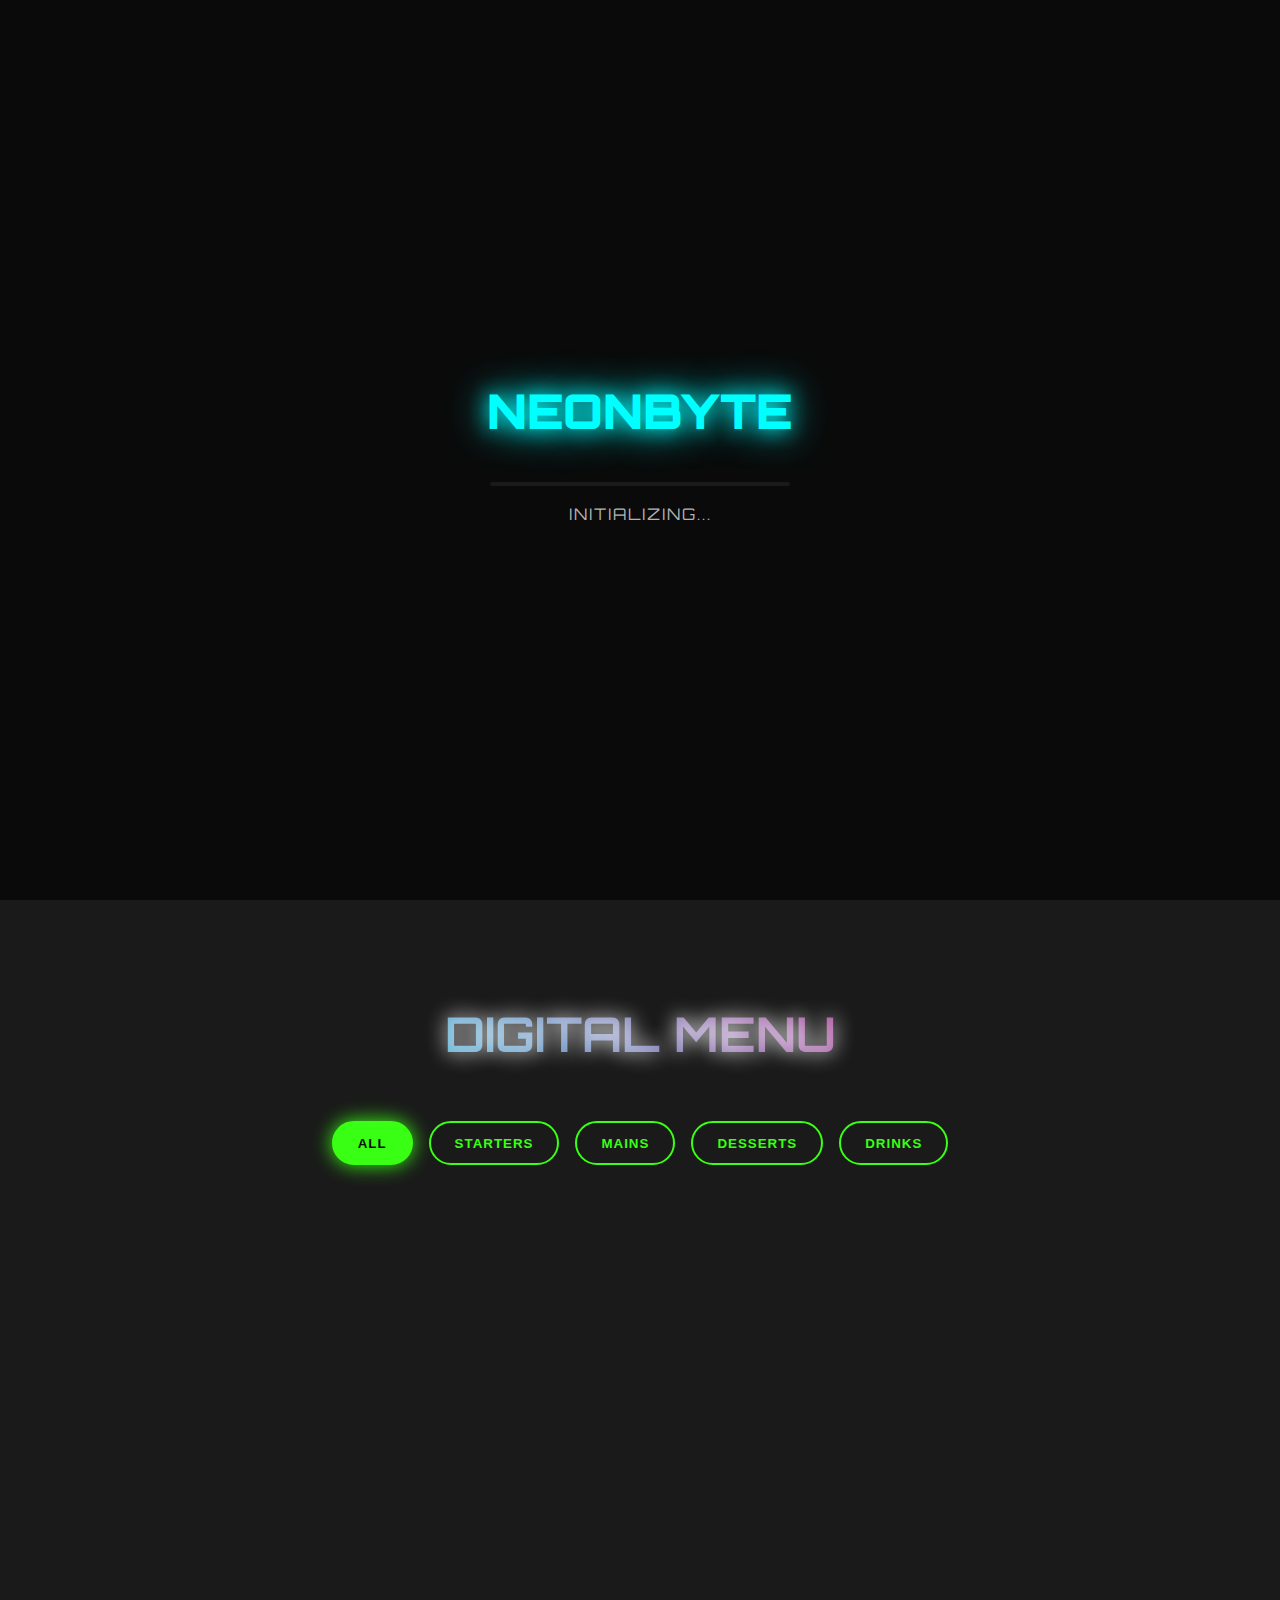
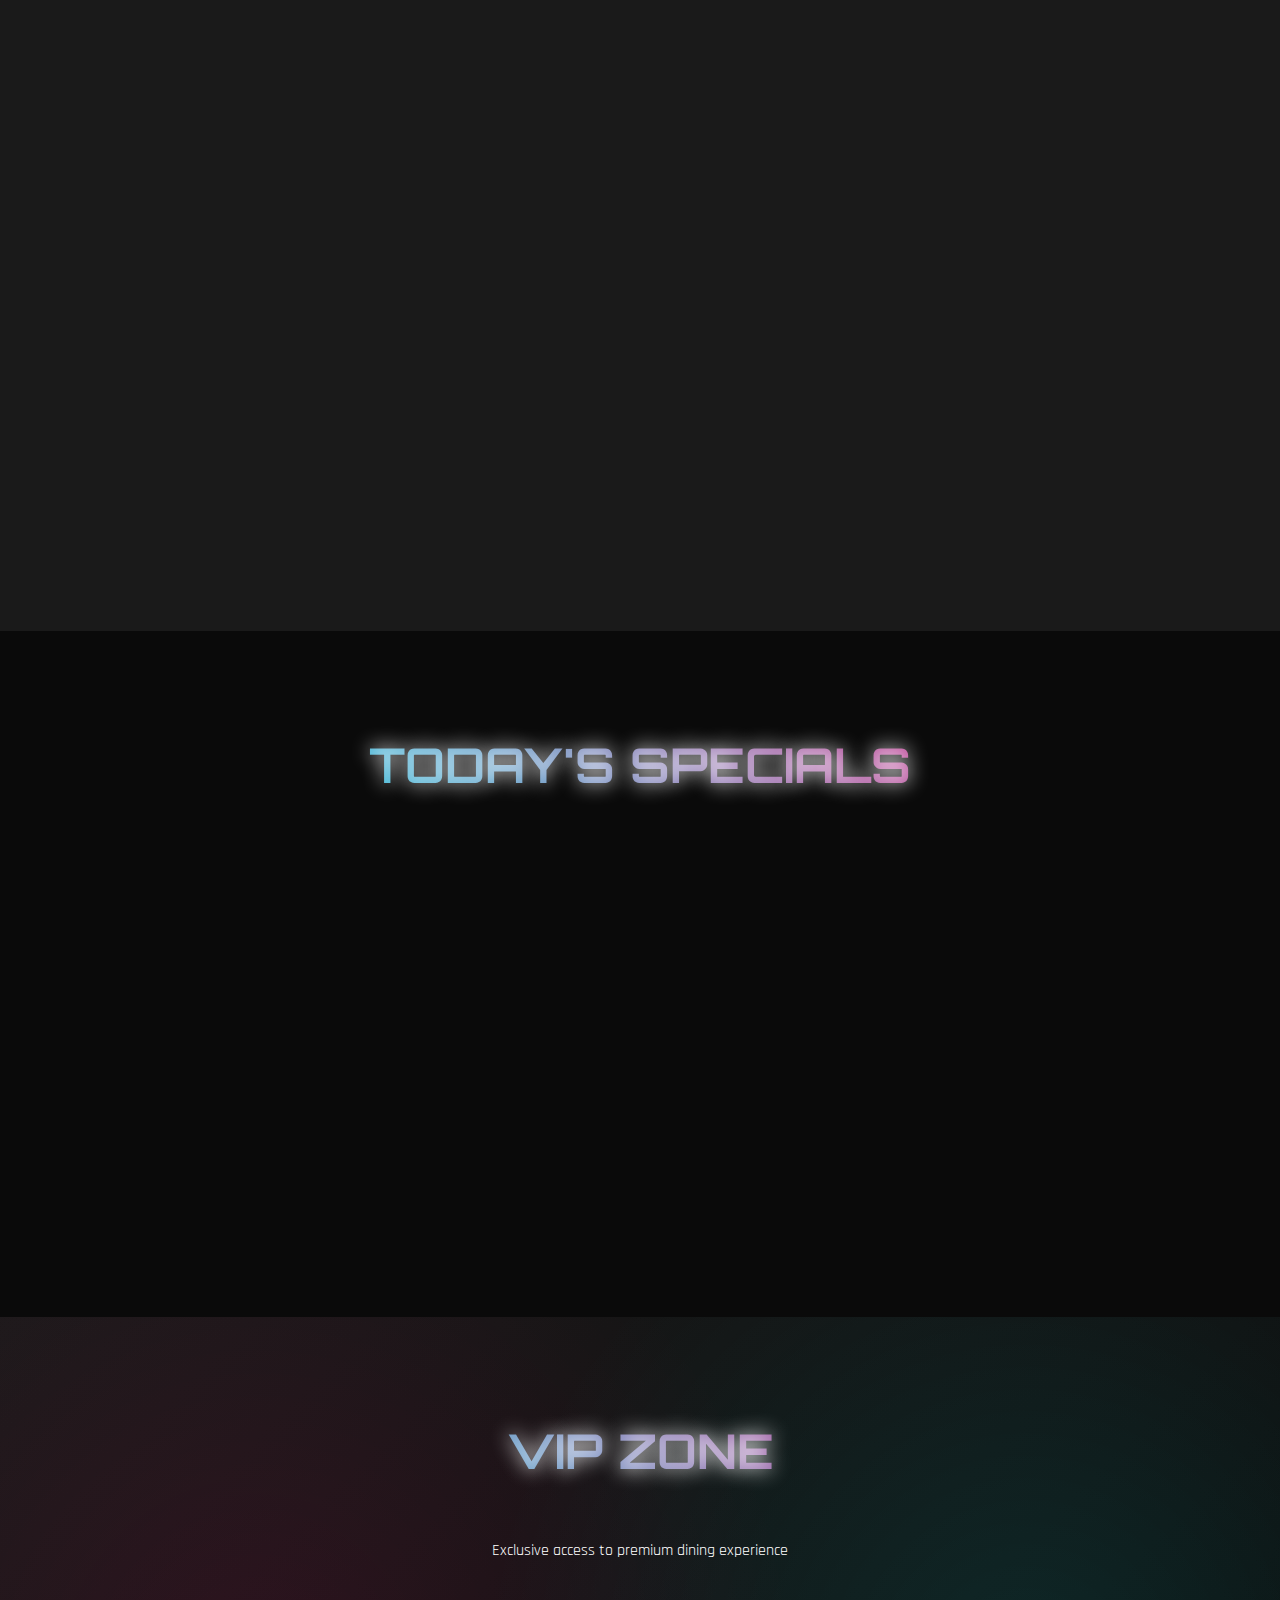
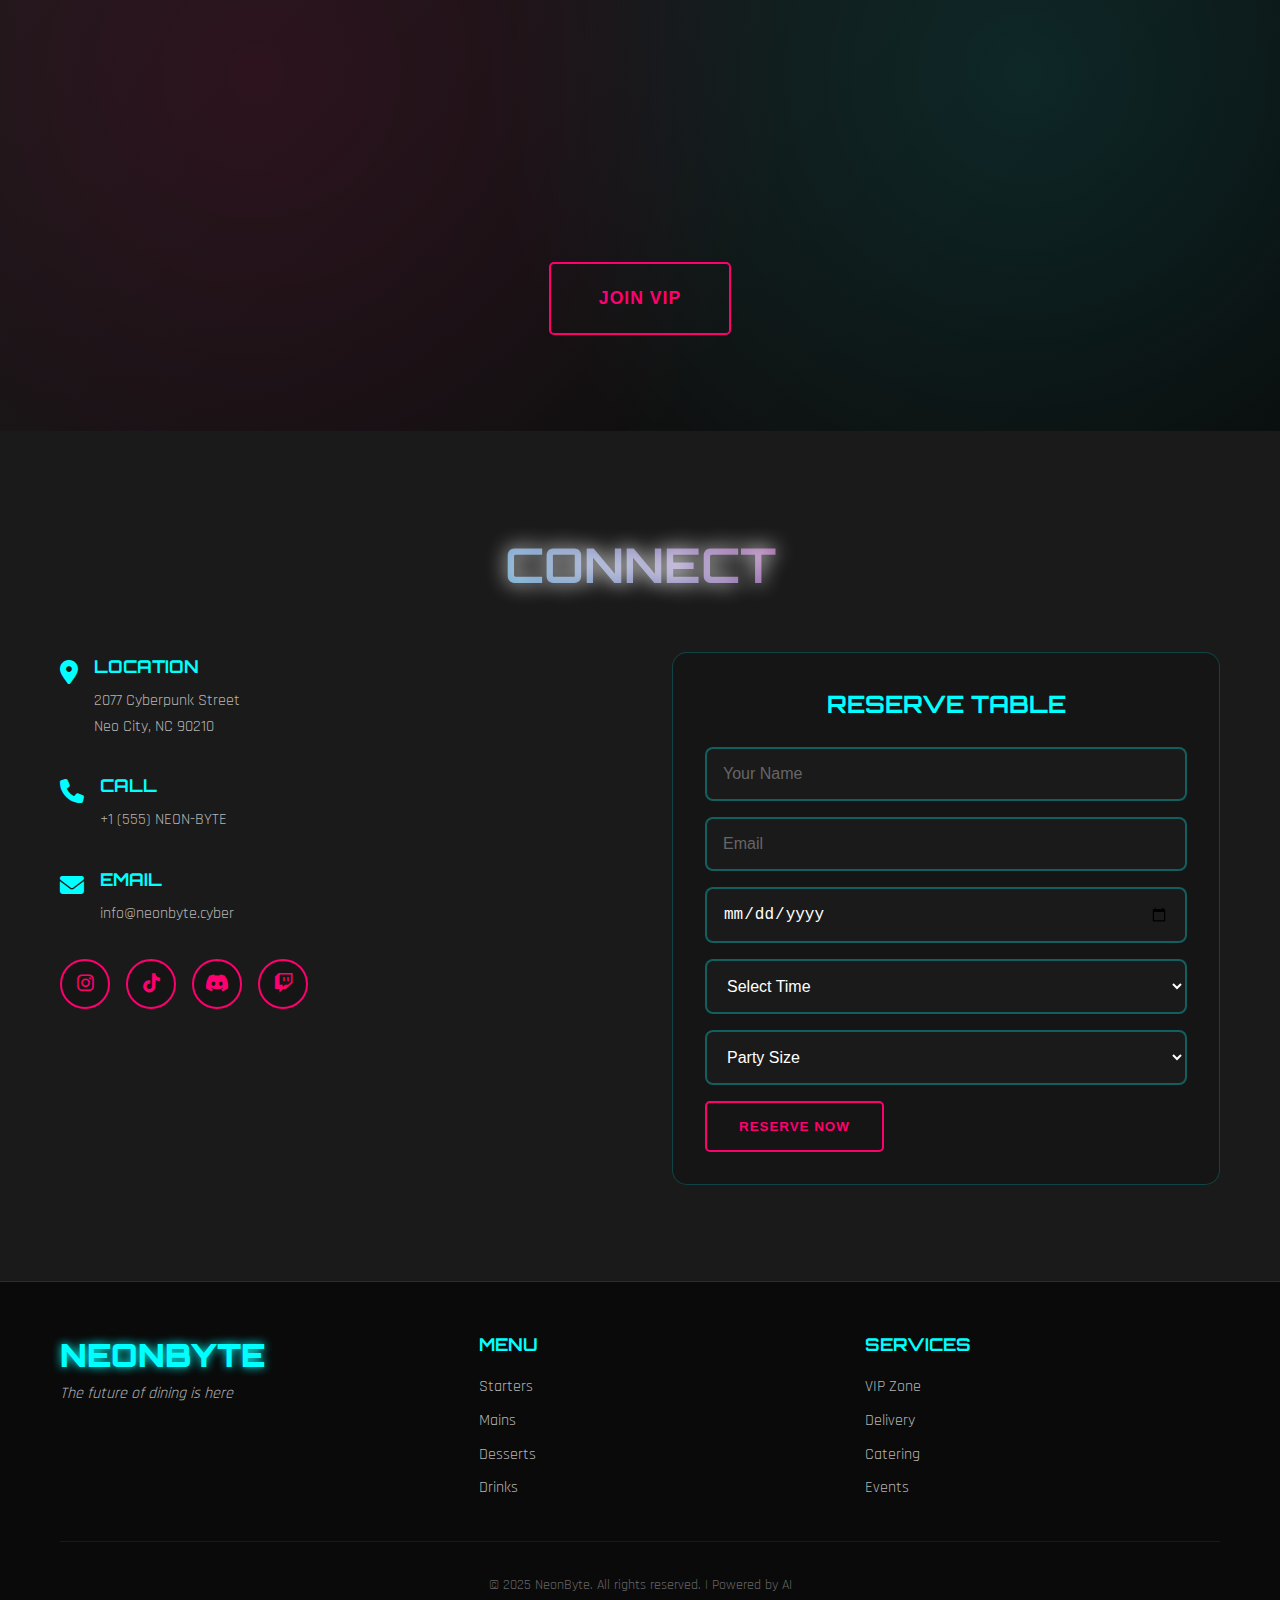
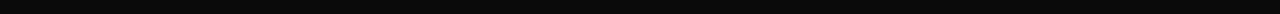
<file: page_2/index.html>
<!DOCTYPE html>
<html lang="en">
<head>
    <meta charset="UTF-8">
    <meta name="viewport" content="width=device-width, initial-scale=1.0">
    <title>NeonByte - Cyberpunk Dining Experience</title>
    <meta name="description" content="Enter the future of dining at NeonByte - Where digital meets delicious">
    
    <!-- Font Awesome for icons -->
    <link rel="stylesheet" href="https://cdnjs.cloudflare.com/ajax/libs/font-awesome/6.4.0/css/all.min.css">
    
    <!-- Google Fonts - Cyberpunk Style -->
    <link rel="preconnect" href="https://fonts.googleapis.com">
    <link rel="preconnect" href="https://fonts.gstatic.com" crossorigin>
    <link href="https://fonts.googleapis.com/css2?family=Orbitron:wght@400;700;900&family=Rajdhani:wght@300;400;500;600;700&display=swap" rel="stylesheet">
    
    <!-- Custom CSS -->
    <link rel="stylesheet" href="styles.css">
</head>
<body>
    <!-- Loading Screen -->
    <div class="loading-screen" id="loadingScreen">
        <div class="loading-content">
            <div class="neon-logo">NEONBYTE</div>
            <div class="loading-bar">
                <div class="loading-progress"></div>
            </div>
            <div class="loading-text">INITIALIZING...</div>
        </div>
    </div>

    <!-- Header Section -->
    <header class="cyber-header">
        <div class="container">
            <div class="logo">
                <span class="neon-text">NEONBYTE</span>
                <span class="tagline">DIGITAL DINING</span>
            </div>
            <nav class="cyber-nav">
                <ul>
                    <li><a href="#home" class="nav-link active" data-text="HOME">HOME</a></li>
                    <li><a href="#menu" class="nav-link" data-text="MENU">MENU</a></li>
                    <li><a href="#specials" class="nav-link" data-text="SPECIALS">SPECIALS</a></li>
                    <li><a href="#vip" class="nav-link" data-text="VIP">VIP ZONE</a></li>
                    <li><a href="#contact" class="nav-link" data-text="CONTACT">CONTACT</a></li>
                </ul>
            </nav>
            <div class="cyber-actions">
                <button class="order-btn"><i class="fas fa-shopping-cart"></i> ORDER</button>
                <div class="mobile-menu-toggle">
                    <span></span>
                    <span></span>
                    <span></span>
                </div>
            </div>
        </div>
    </header>

    <!-- Hero Section -->
    <section class="cyber-hero" id="home">
        <div class="cyber-grid"></div>
        <div class="neon-particles"></div>
        <div class="container">
            <div class="hero-content">
                <h1 class="glitch-text" data-text="WELCOME TO THE FUTURE">WELCOME TO THE FUTURE</h1>
                <p class="cyber-subtitle">Experience next-level dining in our neon-lit cyberpunk restaurant</p>
                <div class="hero-stats">
                    <div class="stat">
                        <span class="stat-number" data-target="2077">0</span>
                        <span class="stat-label">DISHES SERVED</span>
                    </div>
                    <div class="stat">
                        <span class="stat-number" data-target="99">0</span>
                        <span class="stat-label">% SATISFACTION</span>
                    </div>
                    <div class="stat">
                        <span class="stat-number" data-target="24">0</span>
                        <span class="stat-label">HR SERVICE</span>
                    </div>
                </div>
                <div class="hero-buttons">
                    <a href="#menu" class="cyber-btn primary">ENTER MATRIX</a>
                    <a href="#vip" class="cyber-btn secondary">VIP ACCESS</a>
                </div>
            </div>
        </div>
    </section>

    <!-- Menu Categories -->
    <section class="menu-section" id="menu">
        <div class="container">
            <h2 class="section-title neon-glow">DIGITAL MENU</h2>
            <div class="menu-filter">
                <button class="filter-btn active" data-filter="all">ALL</button>
                <button class="filter-btn" data-filter="starters">STARTERS</button>
                <button class="filter-btn" data-filter="mains">MAINS</button>
                <button class="filter-btn" data-filter="desserts">DESSERTS</button>
                <button class="filter-btn" data-filter="drinks">DRINKS</button>
            </div>
            <div class="menu-grid">
                <!-- Starters -->
                <div class="menu-item" data-category="starters">
                    <div class="item-image">
                        <img src="images/dishes/cyber-wings.jpg" alt="Cyber Wings">
                        <div class="rgb-overlay"></div>
                    </div>
                    <div class="item-info">
                        <h3>CYBER WINGS 2.0</h3>
                        <p>Nano-enhanced buffalo wings with RGB sauce</p>
                        <div class="item-price">
                            <span class="price">$15.99</span>
                            <span class="crypto">0.003 ETH</span>
                        </div>
                        <button class="add-to-cart">ADD TO CART</button>
                    </div>
                </div>

                <div class="menu-item" data-category="starters">
                    <div class="item-image">
                        <img src="images/dishes/neon-nachos.jpg" alt="Neon Nachos">
                        <div class="rgb-overlay"></div>
                    </div>
                    <div class="item-info">
                        <h3>NEON NACHOS</h3>
                        <p>Glowing cheese sauce with LED jalapeños</p>
                        <div class="item-price">
                            <span class="price">$12.99</span>
                            <span class="crypto">0.002 ETH</span>
                        </div>
                        <button class="add-to-cart">ADD TO CART</button>
                    </div>
                </div>

                <!-- Mains -->
                <div class="menu-item" data-category="mains">
                    <div class="item-image">
                        <img src="images/dishes/matrix-burger.jpg" alt="Matrix Burger">
                        <div class="rgb-overlay"></div>
                    </div>
                    <div class="item-info">
                        <h3>THE MATRIX BURGER</h3>
                        <p>Double beef patty with digital cheese and reality sauce</p>
                        <div class="item-price">
                            <span class="price">$24.99</span>
                            <span class="crypto">0.004 ETH</span>
                        </div>
                        <button class="add-to-cart">ADD TO CART</button>
                    </div>
                </div>

                <div class="menu-item" data-category="mains">
                    <div class="item-image">
                        <img src="images/dishes/cyber-pizza.jpg" alt="Cyber Pizza">
                        <div class="rgb-overlay"></div>
                    </div>
                    <div class="item-info">
                        <h3>CYBER PIZZA 3000</h3>
                        <p>Holographic toppings on quantum crust</p>
                        <div class="item-price">
                            <span class="price">$28.99</span>
                            <span class="crypto">0.005 ETH</span>
                        </div>
                        <button class="add-to-cart">ADD TO CART</button>
                    </div>
                </div>

                <!-- Desserts -->
                <div class="menu-item" data-category="desserts">
                    <div class="item-image">
                        <img src="images/dishes/neon-cake.jpg" alt="Neon Cake">
                        <div class="rgb-overlay"></div>
                    </div>
                    <div class="item-info">
                        <h3>NEON CAKE</h3>
                        <p>RGB chocolate cake with electric frosting</p>
                        <div class="item-price">
                            <span class="price">$8.99</span>
                            <span class="crypto">0.001 ETH</span>
                        </div>
                        <button class="add-to-cart">ADD TO CART</button>
                    </div>
                </div>

                <!-- Drinks -->
                <div class="menu-item" data-category="drinks">
                    <div class="item-image">
                        <img src="images/dishes/cyber-cola.jpg" alt="Cyber Cola">
                        <div class="rgb-overlay"></div>
                    </div>
                    <div class="item-info">
                        <h3>CYBER COLA</h3>
                        <p>Glowing cola with binary bubbles</p>
                        <div class="item-price">
                            <span class="price">$5.99</span>
                            <span class="crypto">0.001 ETH</span>
                        </div>
                        <button class="add-to-cart">ADD TO CART</button>
                    </div>
                </div>
            </div>
        </div>
    </section>

    <!-- Daily Specials -->
    <section class="specials-section" id="specials">
        <div class="container">
            <h2 class="section-title neon-glow">TODAY'S SPECIALS</h2>
            <div class="specials-grid">
                <div class="special-card">
                    <div class="special-header">
                        <span class="special-tag">LIMITED</span>
                        <h3>QUANTUM STEAK</h3>
                    </div>
                    <p>Premium beef cooked to perfection with molecular gastronomy</p>
                    <div class="special-price">$45.99</div>
                    <button class="cyber-btn primary">ORDER NOW</button>
                </div>
                <div class="special-card">
                    <div class="special-header">
                        <span class="special-tag">HOT</span>
                        <h3>DIGITAL RAMEN</h3>
                    </div>
                    <p>AR-enhanced ramen with holographic toppings</p>
                    <div class="special-price">$18.99</div>
                    <button class="cyber-btn primary">ORDER NOW</button>
                </div>
                <div class="special-card">
                    <div class="special-header">
                        <span class="special-tag">NEW</span>
                        <h3>CRYPTO SUSHI</h3>
                    </div>
                    <p>Blockchain-verified fresh sushi with NFT sauce</p>
                    <div class="special-price">$32.99</div>
                    <button class="cyber-btn primary">ORDER NOW</button>
                </div>
            </div>
        </div>
    </section>

    <!-- VIP Zone -->
    <section class="vip-section" id="vip">
        <div class="container">
            <div class="vip-content">
                <h2 class="section-title neon-glow">VIP ZONE</h2>
                <p>Exclusive access to premium dining experience</p>
                <div class="vip-features">
                    <div class="vip-feature">
                        <i class="fas fa-crown"></i>
                        <h4>PREMIUM SEATING</h4>
                        <p>Reserved tables with RGB lighting</p>
                    </div>
                    <div class="vip-feature">
                        <i class="fas fa-headset"></i>
                        <h4>VR DINING</h4>
                        <p>Virtual reality food experience</p>
                    </div>
                    <div class="vip-feature">
                        <i class="fas fa-robot"></i>
                        <h4>ROBOT SERVICE</h4>
                        <p>AI-powered butler service</p>
                    </div>
                </div>
                <button class="cyber-btn primary large">JOIN VIP</button>
            </div>
        </div>
    </section>

    <!-- Contact Section -->
    <section class="contact-section" id="contact">
        <div class="container">
            <h2 class="section-title neon-glow">CONNECT</h2>
            <div class="contact-grid">
                <div class="contact-info">
                    <div class="contact-item">
                        <i class="fas fa-map-marker-alt"></i>
                        <div>
                            <h4>LOCATION</h4>
                            <p>2077 Cyberpunk Street<br>Neo City, NC 90210</p>
                        </div>
                    </div>
                    <div class="contact-item">
                        <i class="fas fa-phone"></i>
                        <div>
                            <h4>CALL</h4>
                            <p>+1 (555) NEON-BYTE</p>
                        </div>
                    </div>
                    <div class="contact-item">
                        <i class="fas fa-envelope"></i>
                        <div>
                            <h4>EMAIL</h4>
                            <p>info@neonbyte.cyber</p>
                        </div>
                    </div>
                    <div class="social-links">
                        <a href="#"><i class="fab fa-instagram"></i></a>
                        <a href="#"><i class="fab fa-tiktok"></i></a>
                        <a href="#"><i class="fab fa-discord"></i></a>
                        <a href="#"><i class="fab fa-twitch"></i></a>
                    </div>
                </div>
                <div class="reservation-form">
                    <h3>RESERVE TABLE</h3>
                    <form>
                        <input type="text" placeholder="Your Name" required>
                        <input type="email" placeholder="Email" required>
                        <input type="date" required>
                        <select required>
                            <option value="">Select Time</option>
                            <option value="18:00">18:00</option>
                            <option value="19:00">19:00</option>
                            <option value="20:00">20:00</option>
                            <option value="21:00">21:00</option>
                        </select>
                        <select required>
                            <option value="">Party Size</option>
                            <option value="1">1 Person</option>
                            <option value="2">2 People</option>
                            <option value="3">3 People</option>
                            <option value="4">4 People</option>
                            <option value="5+">5+ People</option>
                        </select>
                        <button type="submit" class="cyber-btn primary">RESERVE NOW</button>
                    </form>
                </div>
            </div>
        </div>
    </section>

    <!-- Footer -->
    <footer class="cyber-footer">
        <div class="container">
            <div class="footer-content">
                <div class="footer-logo">
                    <span class="neon-text">NEONBYTE</span>
                    <p>The future of dining is here</p>
                </div>
                <div class="footer-links">
                    <div class="link-group">
                        <h4>MENU</h4>
                        <ul>
                            <li><a href="#">Starters</a></li>
                            <li><a href="#">Mains</a></li>
                            <li><a href="#">Desserts</a></li>
                            <li><a href="#">Drinks</a></li>
                        </ul>
                    </div>
                    <div class="link-group">
                        <h4>SERVICES</h4>
                        <ul>
                            <li><a href="#">VIP Zone</a></li>
                            <li><a href="#">Delivery</a></li>
                            <li><a href="#">Catering</a></li>
                            <li><a href="#">Events</a></li>
                        </ul>
                    </div>
                </div>
            </div>
            <div class="footer-bottom">
                <p>&copy; 2025 NeonByte. All rights reserved. | Powered by AI</p>
            </div>
        </div>
    </footer>

    <!-- JavaScript -->
    <script src="script.js"></script>
</body>
</html>
</file>
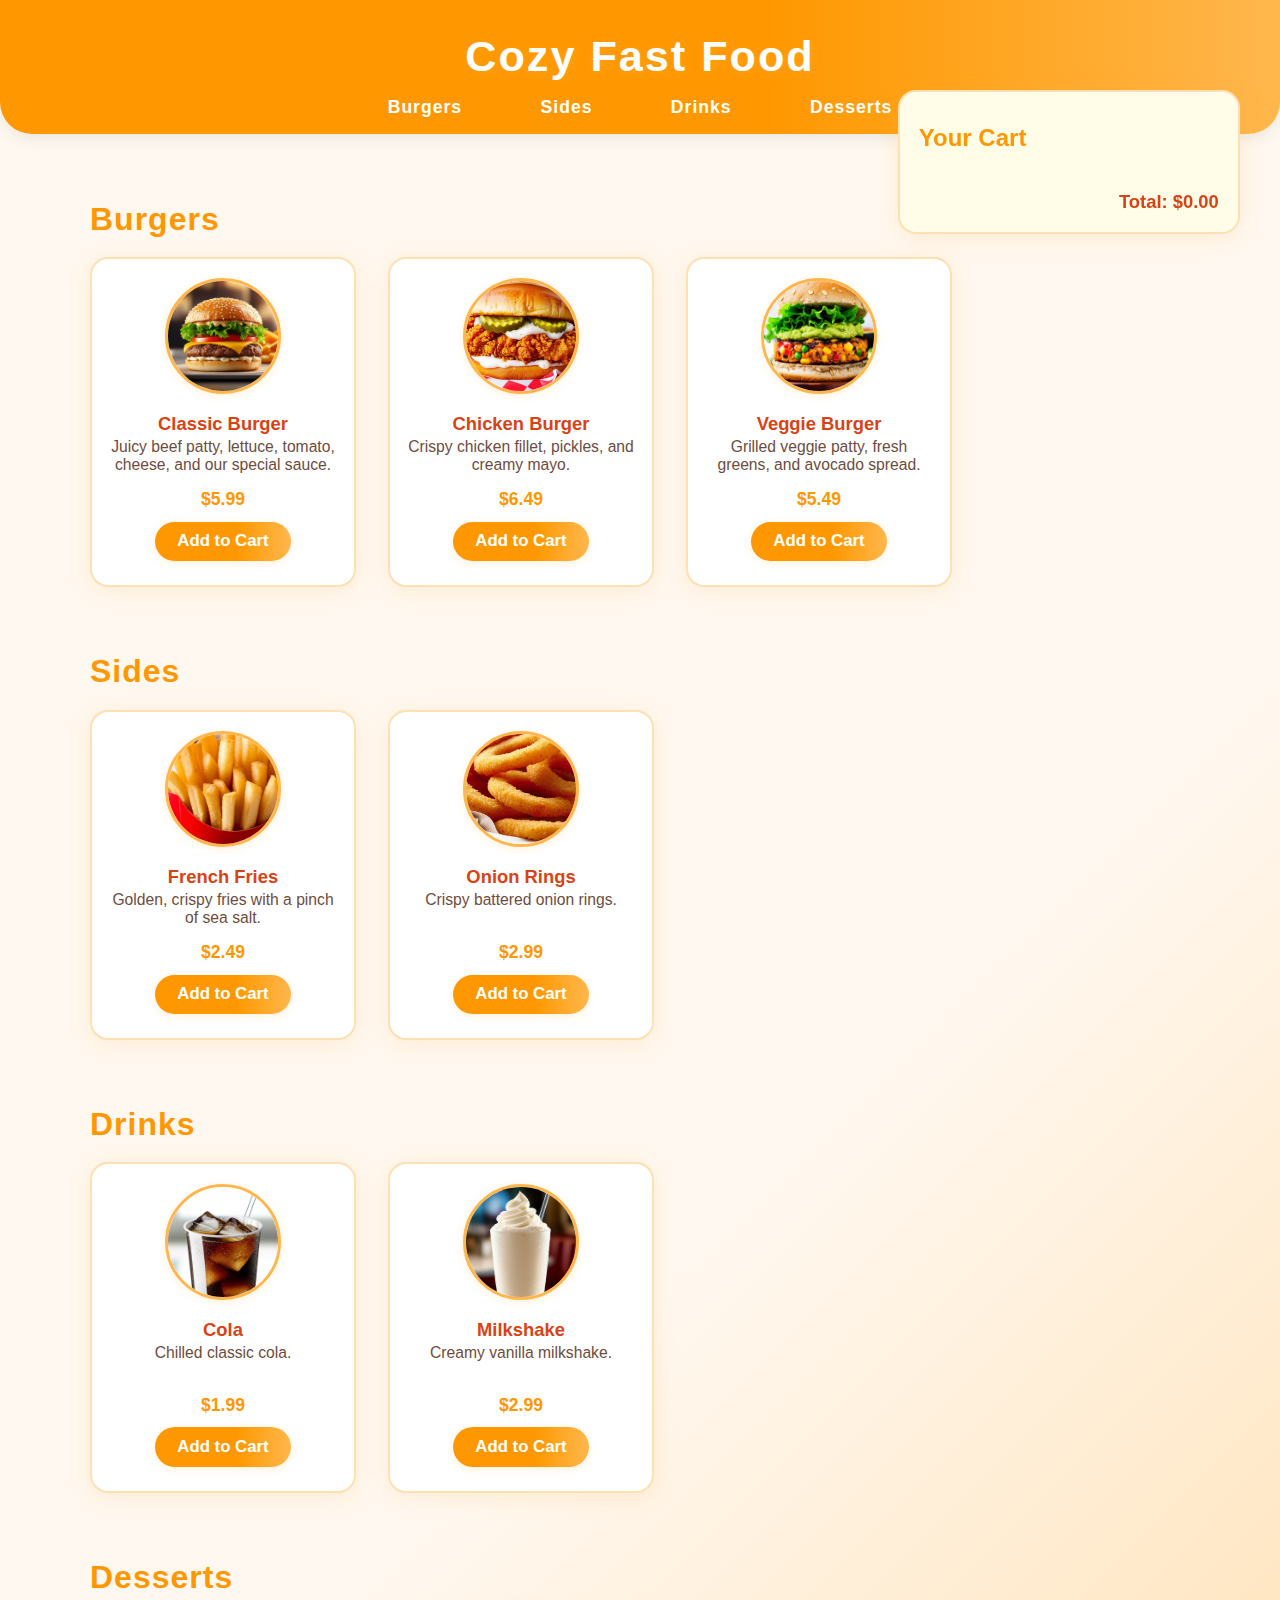
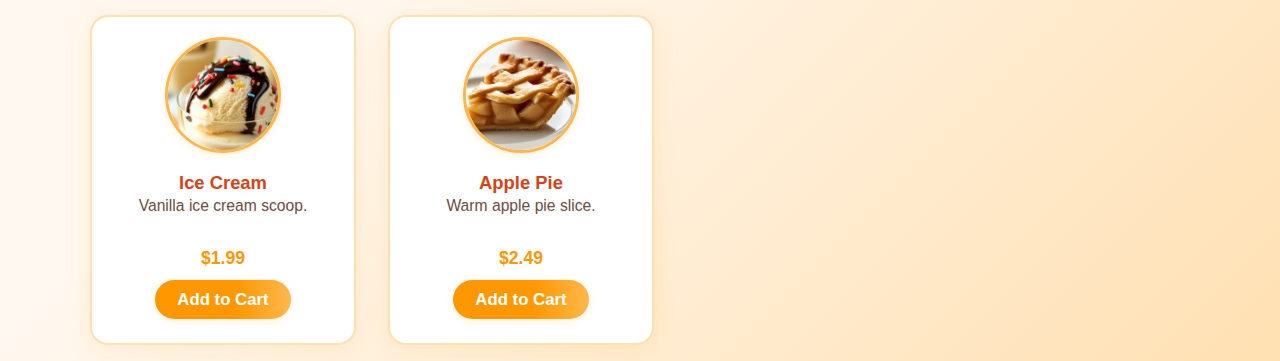
<file: page_3/index.html>
<!DOCTYPE html>
<html lang="en">
<head>
    <meta charset="UTF-8">
    <meta name="viewport" content="width=device-width, initial-scale=1.0">
    <title>Cozy Fast Food Menu</title>
    <link rel="stylesheet" href="styles.css">
</head>
<body>
    <header>
        <h1>Cozy Fast Food</h1>
        <nav>
            <ul>
                <li><a href="#burgers">Burgers</a></li>
                <li><a href="#sides">Sides</a></li>
                <li><a href="#drinks">Drinks</a></li>
                <li><a href="#desserts">Desserts</a></li>
            </ul>
        </nav>
    </header>
    <main>
        <section id="burgers">
            <h2>Burgers</h2>
            <div class="menu-items" id="burgers-list">
                <!-- Burger items will be injected here -->
            </div>
        </section>
        <section id="sides">
            <h2>Sides</h2>
            <div class="menu-items" id="sides-list">
                <!-- Sides items will be injected here -->
            </div>
        </section>
        <section id="drinks">
            <h2>Drinks</h2>
            <div class="menu-items" id="drinks-list">
                <!-- Drinks items will be injected here -->
            </div>
        </section>
        <section id="desserts">
            <h2>Desserts</h2>
            <div class="menu-items" id="desserts-list">
                <!-- Desserts items will be injected here -->
            </div>
        </section>
    </main>
    <aside id="cart">
        <h2>Your Cart</h2>
        <ul id="cart-items">
            <!-- Cart items will be listed here -->
        </ul>
        <div id="cart-total">Total: $0.00</div>
    </aside>
    <script src="script.js"></script>
</body>
</html>
</file>
<file: page_3/styles.css>
/* Cozy Fast Food Theme */
body {
    font-family: 'Poppins', 'Segoe UI', Arial, sans-serif;
    background: linear-gradient(135deg, #fff8f0 60%, #ffe0b2 100%);
    color: #3e2723;
    margin: 0;
    padding: 0;
    min-height: 100vh;
}
header {
    background: linear-gradient(90deg, #ff9800 60%, #ffb74d 100%);
    color: #fff;
    padding: 2rem 2rem 1rem 2rem;
    box-shadow: 0 4px 16px rgba(0,0,0,0.08);
    border-bottom-left-radius: 32px;
    border-bottom-right-radius: 32px;
    text-align: center;
}
header h1 {
    margin: 0;
    font-size: 2.7rem;
    letter-spacing: 2px;
    font-family: 'Pacifico', cursive, sans-serif;
    text-shadow: 2px 2px 8px #ffb74d44;
}
nav ul {
    list-style: none;
    padding: 0;
    margin: 1rem 0 0 0;
    display: flex;
    justify-content: center;
    gap: 2.5rem;
}
nav a {
    color: #fff;
    text-decoration: none;
    font-weight: 600;
    font-size: 1.1rem;
    letter-spacing: 1px;
    padding: 0.5rem 1.2rem;
    border-radius: 20px;
    transition: background 0.2s, color 0.2s;
}
nav a:hover {
    background: #fff3e0;
    color: #d84315;
}
main {
    display: flex;
    flex-direction: column;
    gap: 2.5rem;
    padding: 2.5rem 1rem 1rem 1rem;
    max-width: 1100px;
    margin: auto;
}
section h2 {
    color: #ff9800;
    margin-bottom: 1.2rem;
    font-family: 'Pacifico', cursive, sans-serif;
    font-size: 2rem;
    letter-spacing: 1px;
}
.menu-items {
    display: flex;
    flex-wrap: wrap;
    gap: 2rem;
    justify-content: flex-start;
}
.menu-item {
    background: #fff;
    border-radius: 18px;
    box-shadow: 0 4px 24px rgba(255,183,77,0.18);
    padding: 1.2rem 1rem 1.5rem 1rem;
    width: 230px;
    display: flex;
    flex-direction: column;
    align-items: center;
    transition: transform 0.18s, box-shadow 0.18s;
    position: relative;
    border: 2px solid #ffe0b2;
}
.menu-item:hover {
    transform: translateY(-8px) scale(1.04);
    box-shadow: 0 8px 32px rgba(255,152,0,0.18);
    border-color: #ffb74d;
}
.menu-item img {
    width: 110px;
    height: 110px;
    object-fit: cover;
    border-radius: 50%;
    margin-bottom: 0.7rem;
    border: 3px solid #ffb74d;
    background: #fffde7;
    box-shadow: 0 2px 8px #ffb74d33;
}
.menu-item h3 {
    margin: 0.5rem 0 0.2rem 0;
    font-size: 1.15rem;
    font-weight: 700;
    color: #d84315;
    text-align: center;
}
.menu-item p {
    margin: 0 0 0.7rem 0;
    font-size: 0.98rem;
    color: #6d4c41;
    text-align: center;
    min-height: 40px;
}
.menu-item .price {
    font-weight: bold;
    color: #ff9800;
    margin-bottom: 0.7rem;
    font-size: 1.1rem;
}
.menu-item button {
    background: linear-gradient(90deg, #ff9800 60%, #ffb74d 100%);
    color: #fff;
    border: none;
    border-radius: 20px;
    padding: 0.6rem 1.4rem;
    cursor: pointer;
    font-size: 1.05rem;
    font-weight: 600;
    box-shadow: 0 2px 8px #ffb74d33;
    transition: background 0.2s, color 0.2s, transform 0.1s;
    outline: none;
}
.menu-item button:hover {
    background: #fff3e0;
    color: #d84315;
    transform: scale(1.07);
}
#cart {
    position: fixed;
    top: 90px;
    right: 40px;
    background: #fffde7;
    border-radius: 18px;
    box-shadow: 0 4px 24px rgba(255,183,77,0.18);
    padding: 2rem 1.2rem 1.2rem 1.2rem;
    width: 300px;
    z-index: 100;
    border: 2px solid #ffe0b2;
    animation: cartPop 0.5s;
}
@keyframes cartPop {
    0% { transform: scale(0.8); opacity: 0; }
    100% { transform: scale(1); opacity: 1; }
}
#cart h2 {
    margin-top: 0;
    color: #ff9800;
    font-family: 'Pacifico', cursive, sans-serif;
    font-size: 1.5rem;
}
#cart-items {
    list-style: none;
    padding: 0;
    margin: 0 0 1.2rem 0;
    max-height: 200px;
    overflow-y: auto;
}
#cart-items li {
    display: flex;
    justify-content: space-between;
    margin-bottom: 0.7rem;
    font-size: 1.05rem;
    color: #3e2723;
    background: #fff3e0;
    border-radius: 8px;
    padding: 0.3rem 0.7rem;
}
#cart-total {
    font-weight: bold;
    color: #d84315;
    font-size: 1.15rem;
    text-align: right;
    margin-top: 0.5rem;
}
@media (max-width: 1200px) {
    #cart {
        right: 10px;
    }
    main {
        max-width: 98vw;
    }
}
@media (max-width: 1000px) {
    #cart {
        position: static;
        width: 100%;
        margin: 2rem auto 0 auto;
        border-radius: 18px;
        box-shadow: 0 2px 12px rgba(0,0,0,0.12);
        padding: 1.2rem;
    }
    main {
        padding: 1rem;
    }
}
@media (max-width: 700px) {
    .menu-items {
        flex-direction: column;
        align-items: center;
    }
    #cart {
        padding: 1rem;
        width: 98vw;
        min-width: 0;
    }
    header {
        padding: 1.2rem 0.5rem 0.7rem 0.5rem;
    }
}
/* Google Fonts for improved look */
@import url('https://fonts.googleapis.com/css2?family=Pacifico&family=Poppins:wght@400;600&display=swap');
</file>
<file: page_2/styles.css>
/* ==============================================
   NEONBYTE - CYBERPUNK RESTAURANT CSS
   ============================================== */

/* Base Reset & Variables */
* {
    margin: 0;
    padding: 0;
    box-sizing: border-box;
}

:root {
    /* Cyberpunk Color Palette */
    --neon-cyan: #00ffff;
    --neon-pink: #ff006e;
    --neon-purple: #8338ec;
    --neon-green: #39ff14;
    --neon-orange: #ff8500;
    --neon-blue: #0066ff;
    
    /* Background Colors */
    --bg-primary: #0a0a0a;
    --bg-secondary: #1a1a1a;
    --bg-tertiary: #2a2a2a;
    --bg-card: #151515;
    
    /* Text Colors */
    --text-primary: #ffffff;
    --text-secondary: #b3b3b3;
    --text-muted: #666666;
    
    /* Fonts */
    --font-primary: 'Orbitron', monospace;
    --font-secondary: 'Rajdhani', sans-serif;
    
    /* Animations */
    --glow-animation: glow 2s ease-in-out infinite alternate;
    --rgb-animation: rgb-shift 3s ease-in-out infinite;
}

/* Scrollbar Styling */
::-webkit-scrollbar {
    width: 8px;
}

::-webkit-scrollbar-track {
    background: var(--bg-primary);
}

::-webkit-scrollbar-thumb {
    background: linear-gradient(45deg, var(--neon-cyan), var(--neon-pink));
    border-radius: 4px;
}

::-webkit-scrollbar-thumb:hover {
    background: linear-gradient(45deg, var(--neon-pink), var(--neon-purple));
}

/* Base Styles */
html {
    scroll-behavior: smooth;
}

body {
    font-family: var(--font-secondary);
    background-color: var(--bg-primary);
    color: var(--text-primary);
    line-height: 1.6;
    overflow-x: hidden;
}

.container {
    max-width: 1200px;
    margin: 0 auto;
    padding: 0 20px;
}

/* ==============================================
   LOADING SCREEN
   ============================================== */
.loading-screen {
    position: fixed;
    top: 0;
    left: 0;
    width: 100%;
    height: 100%;
    background: var(--bg-primary);
    display: flex;
    justify-content: center;
    align-items: center;
    z-index: 9999;
    transition: opacity 0.5s ease-out;
}

.loading-content {
    text-align: center;
}

.neon-logo {
    font-family: var(--font-primary);
    font-size: 3rem;
    font-weight: 900;
    color: var(--neon-cyan);
    text-shadow: 0 0 20px var(--neon-cyan), 0 0 40px var(--neon-cyan);
    margin-bottom: 2rem;
    animation: var(--glow-animation);
}

.loading-bar {
    width: 300px;
    height: 4px;
    background: var(--bg-secondary);
    border-radius: 2px;
    overflow: hidden;
    margin: 0 auto 1rem;
}

.loading-progress {
    width: 0%;
    height: 100%;
    background: linear-gradient(90deg, var(--neon-cyan), var(--neon-pink));
    border-radius: 2px;
    animation: loading 3s ease-in-out forwards;
}

.loading-text {
    font-family: var(--font-primary);
    color: var(--text-secondary);
    font-size: 1rem;
    letter-spacing: 2px;
}

/* ==============================================
   ANIMATIONS
   ============================================== */
@keyframes glow {
    from {
        text-shadow: 0 0 20px currentColor, 0 0 30px currentColor, 0 0 40px currentColor;
    }
    to {
        text-shadow: 0 0 10px currentColor, 0 0 20px currentColor, 0 0 30px currentColor;
    }
}

@keyframes rgb-shift {
    0% { filter: hue-rotate(0deg); }
    25% { filter: hue-rotate(90deg); }
    50% { filter: hue-rotate(180deg); }
    75% { filter: hue-rotate(270deg); }
    100% { filter: hue-rotate(360deg); }
}

@keyframes loading {
    0% { width: 0%; }
    100% { width: 100%; }
}

@keyframes glitch {
    0%, 100% { transform: translateX(0); }
    20% { transform: translateX(-2px); }
    40% { transform: translateX(2px); }
    60% { transform: translateX(-1px); }
    80% { transform: translateX(1px); }
}

@keyframes float {
    0%, 100% { transform: translateY(0px); }
    50% { transform: translateY(-10px); }
}

/* ==============================================
   HEADER
   ============================================== */
.cyber-header {
    position: fixed;
    top: 0;
    width: 100%;
    background: rgba(10, 10, 10, 0.95);
    backdrop-filter: blur(10px);
    border-bottom: 1px solid var(--neon-cyan);
    z-index: 1000;
    transition: all 0.3s ease;
}

.cyber-header .container {
    display: flex;
    justify-content: space-between;
    align-items: center;
    padding: 1.2rem 20px 1.2rem 20px;
}

.logo {
    display: flex;
    flex-direction: column;
}

.neon-text {
    font-family: var(--font-primary);
    font-size: 1.8rem;
    font-weight: 900;
    color: var(--neon-cyan);
    text-shadow: 0 0 10px var(--neon-cyan);
    animation: var(--glow-animation);
}

.tagline {
    font-size: 0.7rem;
    color: var(--text-secondary);
    letter-spacing: 2px;
    margin-top: -5px;
}

.cyber-nav ul {
    display: flex;
    list-style: none;
    gap: 2.5rem;
    padding: 0;
    margin: 0;
    align-items: center;
}

.nav-link {
    position: relative;
    color: var(--text-primary);
    text-decoration: none;
    font-weight: 700;
    letter-spacing: 1px;
    font-family: var(--font-primary);
    font-size: 1.1rem;
    padding: 0.5rem 0.8rem;
    transition: color 0.3s, text-shadow 0.3s;
    z-index: 1;
    /* Remove overflow: hidden to avoid text overlap */
}

.nav-link[data-text]::before {
    display: none; /* Remove the pseudo-element that causes overlap */
}

.nav-link.active,
.nav-link:hover {
    color: var(--neon-pink);
    text-shadow: 0 0 8px var(--neon-pink), 0 0 16px var(--neon-pink);
}

.cyber-nav ul li {
    margin: 0;
}

/* Fix for nav bar spacing and alignment */
.cyber-header .container {
    display: flex;
    justify-content: space-between;
    align-items: center;
    padding: 1.2rem 20px 1.2rem 20px;
}

.order-btn {
    background: linear-gradient(45deg, var(--neon-cyan), var(--neon-pink));
    color: var(--bg-primary);
    border: none;
    padding: 0.8rem 1.5rem;
    border-radius: 25px;
    font-weight: 700;
    cursor: pointer;
    transition: all 0.3s ease;
    text-transform: uppercase;
    letter-spacing: 1px;
}

.order-btn:hover {
    transform: scale(1.05);
    box-shadow: 0 0 20px rgba(0, 255, 255, 0.5);
}

.mobile-menu-toggle {
    display: none;
    flex-direction: column;
    cursor: pointer;
}

.mobile-menu-toggle span {
    width: 25px;
    height: 3px;
    background: var(--neon-cyan);
    margin: 3px 0;
    transition: 0.3s;
    box-shadow: 0 0 5px var(--neon-cyan);
}

/* ==============================================
   HERO SECTION
   ============================================== */
.cyber-hero {
    position: relative;
    height: 100vh;
    display: flex;
    align-items: center;
    background: linear-gradient(135deg, var(--bg-primary) 0%, var(--bg-secondary) 100%);
    overflow: hidden;
}

.cyber-grid {
    position: absolute;
    top: 0;
    left: 0;
    width: 100%;
    height: 100%;
    background-image: 
        linear-gradient(rgba(0, 255, 255, 0.1) 1px, transparent 1px),
        linear-gradient(90deg, rgba(0, 255, 255, 0.1) 1px, transparent 1px);
    background-size: 50px 50px;
    animation: grid-move 20s linear infinite;
}

@keyframes grid-move {
    0% { transform: translate(0, 0); }
    100% { transform: translate(50px, 50px); }
}

.neon-particles {
    position: absolute;
    width: 100%;
    height: 100%;
    background: radial-gradient(circle, rgba(255, 0, 110, 0.3) 1px, transparent 1px);
    background-size: 100px 100px;
    animation: particles-float 15s ease-in-out infinite;
}

@keyframes particles-float {
    0%, 100% { transform: translateY(0px) rotate(0deg); }
    50% { transform: translateY(-20px) rotate(180deg); }
}

.hero-content {
    position: relative;
    z-index: 2;
    text-align: center;
    max-width: 800px;
    margin: 0 auto;
}

.glitch-text {
    font-family: var(--font-primary);
    font-size: 4rem;
    font-weight: 900;
    margin-bottom: 1rem;
    background: linear-gradient(45deg, var(--neon-cyan), var(--neon-pink), var(--neon-purple));
    -webkit-background-clip: text;
    -webkit-text-fill-color: transparent;
    background-clip: text;
    animation: var(--rgb-animation);
    position: relative;
}

.glitch-text:hover {
    animation: glitch 0.5s ease-in-out infinite;
}

.cyber-subtitle {
    font-size: 1.3rem;
    color: var(--text-secondary);
    margin-bottom: 3rem;
    letter-spacing: 1px;
}

.hero-stats {
    display: flex;
    justify-content: center;
    gap: 4rem;
    margin-bottom: 3rem;
}

.stat {
    text-align: center;
}

.stat-number {
    display: block;
    font-family: var(--font-primary);
    font-size: 2.5rem;
    font-weight: 900;
    color: var(--neon-green);
    text-shadow: 0 0 10px var(--neon-green);
}

.stat-label {
    font-size: 0.9rem;
    color: var(--text-secondary);
    letter-spacing: 1px;
    text-transform: uppercase;
}

.hero-buttons {
    display: flex;
    justify-content: center;
    gap: 2rem;
}

/* ==============================================
   BUTTONS
   ============================================== */
.cyber-btn {
    display: inline-block;
    padding: 1rem 2rem;
    border: 2px solid var(--neon-cyan);
    background: transparent;
    color: var(--neon-cyan);
    text-decoration: none;
    text-transform: uppercase;
    font-weight: 700;
    letter-spacing: 1px;
    transition: all 0.3s ease;
    position: relative;
    overflow: hidden;
    cursor: pointer;
    border-radius: 5px;
}

.cyber-btn::before {
    content: '';
    position: absolute;
    top: 0;
    left: -100%;
    width: 100%;
    height: 100%;
    background: linear-gradient(90deg, transparent, rgba(0, 255, 255, 0.4), transparent);
    transition: left 0.5s ease;
}

.cyber-btn:hover::before {
    left: 100%;
}

.cyber-btn:hover {
    background: var(--neon-cyan);
    color: #fff;
    box-shadow: 0 0 30px var(--neon-cyan);
    transform: translateY(-2px);
}

.cyber-btn.primary {
    border-color: var(--neon-pink);
    color: var(--neon-pink);
}

.cyber-btn.primary:hover {
    background: var(--neon-pink);
    color: #fff;
    box-shadow: 0 0 30px var(--neon-pink);
}

.cyber-btn.secondary {
    border-color: var(--neon-purple);
    color: var(--neon-purple);
}

.cyber-btn.secondary:hover {
    background: var(--neon-purple);
    color: #fff;
    box-shadow: 0 0 30px var(--neon-purple);
}

.cyber-btn.large {
    padding: 1.5rem 3rem;
    font-size: 1.1rem;
}

/* ==============================================
   MENU SECTION
   ============================================== */
.menu-section {
    padding: 6rem 0;
    background: var(--bg-secondary);
}

.section-title {
    font-family: var(--font-primary);
    font-size: 3rem;
    text-align: center;
    margin-bottom: 3rem;
    background: linear-gradient(45deg, var(--neon-cyan), var(--neon-pink));
    -webkit-background-clip: text;
    -webkit-text-fill-color: transparent;
    background-clip: text;
}

.neon-glow {
    text-shadow: 0 0 20px currentColor;
    animation: var(--glow-animation);
}

.menu-filter {
    display: flex;
    justify-content: center;
    gap: 1rem;
    margin-bottom: 3rem;
    flex-wrap: wrap;
}

.filter-btn {
    background: transparent;
    border: 2px solid var(--neon-green);
    color: var(--neon-green);
    padding: 0.8rem 1.5rem;
    cursor: pointer;
    transition: all 0.3s ease;
    text-transform: uppercase;
    font-weight: 600;
    letter-spacing: 1px;
    border-radius: 25px;
}

.filter-btn:hover,
.filter-btn.active {
    background: var(--neon-green);
    color: var(--bg-primary);
    box-shadow: 0 0 20px var(--neon-green);
}

.menu-grid {
    display: grid;
    grid-template-columns: repeat(auto-fit, minmax(350px, 1fr));
    gap: 2rem;
}

.menu-item {
    background: var(--bg-card);
    border-radius: 15px;
    overflow: hidden;
    border: 1px solid rgba(0, 255, 255, 0.2);
    transition: all 0.3s ease;
    position: relative;
}

.menu-item:hover {
    transform: translateY(-10px);
    box-shadow: 0 20px 40px rgba(0, 255, 255, 0.3);
    border-color: var(--neon-cyan);
}

.item-image {
    position: relative;
    height: 200px;
    overflow: hidden;
}

.item-image img {
    width: 100%;
    height: 100%;
    object-fit: cover;
    transition: transform 0.3s ease;
}

.menu-item:hover .item-image img {
    transform: scale(1.1);
}

.rgb-overlay {
    position: absolute;
    top: 0;
    left: 0;
    width: 100%;
    height: 100%;
    background: linear-gradient(45deg, 
        rgba(0, 255, 255, 0.1), 
        rgba(255, 0, 110, 0.1), 
        rgba(131, 56, 236, 0.1));
    opacity: 0;
    transition: opacity 0.3s ease;
}

.menu-item:hover .rgb-overlay {
    opacity: 1;
    animation: var(--rgb-animation);
}

.item-info {
    padding: 1.5rem;
}

.item-info h3 {
    font-family: var(--font-primary);
    font-size: 1.3rem;
    margin-bottom: 0.5rem;
    color: var(--neon-cyan);
}

.item-info p {
    color: var(--text-secondary);
    margin-bottom: 1rem;
    line-height: 1.5;
}

.item-price {
    display: flex;
    justify-content: space-between;
    align-items: center;
    margin-bottom: 1rem;
}

.price {
    font-size: 1.5rem;
    font-weight: 700;
    color: var(--neon-green);
}

.crypto {
    font-size: 0.9rem;
    color: var(--text-muted);
    font-style: italic;
}

.add-to-cart {
    width: 100%;
    background: linear-gradient(45deg, var(--neon-pink), var(--neon-purple));
    color: white;
    border: none;
    padding: 1rem;
    border-radius: 8px;
    font-weight: 700;
    text-transform: uppercase;
    letter-spacing: 1px;
    cursor: pointer;
    transition: all 0.3s ease;
}

.add-to-cart:hover {
    transform: translateY(-2px);
    box-shadow: 0 10px 20px rgba(255, 0, 110, 0.4);
}

/* ==============================================
   SPECIALS SECTION
   ============================================== */
.specials-section {
    padding: 6rem 0;
    background: var(--bg-primary);
}

.specials-grid {
    display: grid;
    grid-template-columns: repeat(auto-fit, minmax(300px, 1fr));
    gap: 2rem;
}

.special-card {
    background: var(--bg-card);
    padding: 2rem;
    border-radius: 15px;
    border: 2px solid transparent;
    background-clip: padding-box;
    position: relative;
    text-align: center;
    transition: all 0.3s ease;
}

.special-card::before {
    content: '';
    position: absolute;
    top: 0;
    left: 0;
    right: 0;
    bottom: 0;
    border-radius: 15px;
    background: linear-gradient(45deg, var(--neon-cyan), var(--neon-pink), var(--neon-purple));
    z-index: -1;
    margin: -2px;
}

.special-card:hover {
    transform: translateY(-10px);
    box-shadow: 0 20px 40px rgba(0, 255, 255, 0.3);
}

.special-header {
    margin-bottom: 1rem;
}

.special-tag {
    display: inline-block;
    background: linear-gradient(45deg, var(--neon-orange), var(--neon-pink));
    color: white;
    padding: 0.3rem 1rem;
    border-radius: 20px;
    font-size: 0.8rem;
    font-weight: 700;
    text-transform: uppercase;
    letter-spacing: 1px;
    margin-bottom: 1rem;
    animation: var(--glow-animation);
}

.special-card h3 {
    font-family: var(--font-primary);
    font-size: 1.5rem;
    color: var(--neon-cyan);
}

.special-card p {
    color: var(--text-secondary);
    margin-bottom: 1.5rem;
    line-height: 1.6;
}

.special-price {
    font-size: 2rem;
    font-weight: 900;
    color: var(--neon-green);
    margin-bottom: 1.5rem;
    text-shadow: 0 0 10px var(--neon-green);
}

/* ==============================================
   VIP SECTION
   ============================================== */
.vip-section {
    padding: 6rem 0;
    background: linear-gradient(135deg, var(--bg-secondary) 0%, var(--bg-primary) 100%);
    position: relative;
    overflow: hidden;
}

.vip-section::before {
    content: '';
    position: absolute;
    top: 0;
    left: 0;
    width: 100%;
    height: 100%;
    background: radial-gradient(circle at 20% 50%, rgba(255, 0, 110, 0.1) 0%, transparent 50%),
                radial-gradient(circle at 80% 50%, rgba(0, 255, 255, 0.1) 0%, transparent 50%);
    pointer-events: none;
}

.vip-content {
    text-align: center;
    position: relative;
    z-index: 2;
}

.vip-features {
    display: grid;
    grid-template-columns: repeat(auto-fit, minmax(250px, 1fr));
    gap: 3rem;
    margin: 3rem 0;
}

.vip-feature {
    text-align: center;
    padding: 2rem;
    background: rgba(255, 255, 255, 0.05);
    border-radius: 15px;
    border: 1px solid rgba(0, 255, 255, 0.2);
    transition: all 0.3s ease;
}

.vip-feature:hover {
    transform: translateY(-10px);
    border-color: var(--neon-cyan);
    box-shadow: 0 20px 40px rgba(0, 255, 255, 0.2);
}

.vip-feature i {
    font-size: 3rem;
    color: var(--neon-pink);
    margin-bottom: 1rem;
    animation: float 3s ease-in-out infinite;
}

.vip-feature h4 {
    font-family: var(--font-primary);
    color: var(--neon-cyan);
    margin-bottom: 1rem;
    font-size: 1.2rem;
}

.vip-feature p {
    color: var(--text-secondary);
    line-height: 1.6;
}

/* ==============================================
   CONTACT SECTION
   ============================================== */
.contact-section {
    padding: 6rem 0;
    background: var(--bg-secondary);
}

.contact-grid {
    display: grid;
    grid-template-columns: 1fr 1fr;
    gap: 4rem;
    margin-top: 3rem;
}

.contact-item {
    display: flex;
    align-items: flex-start;
    gap: 1rem;
    margin-bottom: 2rem;
}

.contact-item i {
    font-size: 1.5rem;
    color: var(--neon-cyan);
    margin-top: 0.5rem;
}

.contact-item h4 {
    font-family: var(--font-primary);
    color: var(--neon-cyan);
    margin-bottom: 0.5rem;
    font-size: 1.1rem;
}

.contact-item p {
    color: var(--text-secondary);
    line-height: 1.6;
}

.social-links {
    display: flex;
    gap: 1rem;
    margin-top: 2rem;
}

.social-links a {
    display: flex;
    align-items: center;
    justify-content: center;
    width: 50px;
    height: 50px;
    background: var(--bg-card);
    border: 2px solid var(--neon-pink);
    border-radius: 50%;
    color: var(--neon-pink);
    font-size: 1.2rem;
    text-decoration: none;
    transition: all 0.3s ease;
}

.social-links a:hover {
    background: var(--neon-pink);
    color: var(--bg-primary);
    transform: translateY(-5px);
    box-shadow: 0 10px 20px rgba(255, 0, 110, 0.4);
}

.reservation-form {
    background: var(--bg-card);
    padding: 2rem;
    border-radius: 15px;
    border: 1px solid rgba(0, 255, 255, 0.2);
}

.reservation-form h3 {
    font-family: var(--font-primary);
    color: var(--neon-cyan);
    margin-bottom: 1.5rem;
    text-align: center;
    font-size: 1.5rem;
}

.reservation-form input,
.reservation-form select {
    width: 100%;
    padding: 1rem;
    margin-bottom: 1rem;
    background: var(--bg-secondary);
    border: 2px solid rgba(0, 255, 255, 0.3);
    border-radius: 8px;
    color: var(--text-primary);
    font-size: 1rem;
    transition: all 0.3s ease;
}

.reservation-form input:focus,
.reservation-form select:focus {
    outline: none;
    border-color: var(--neon-cyan);
    box-shadow: 0 0 10px rgba(0, 255, 255, 0.3);
}

.reservation-form input::placeholder {
    color: var(--text-muted);
}

/* ==============================================
   FOOTER
   ============================================== */
.cyber-footer {
    background: var(--bg-primary);
    padding: 3rem 0 1rem;
    border-top: 1px solid rgba(0, 255, 255, 0.2);
}

.footer-content {
    display: grid;
    grid-template-columns: 1fr 2fr;
    gap: 3rem;
    margin-bottom: 2rem;
}

.footer-logo .neon-text {
    font-size: 2rem;
    margin-bottom: 0.5rem;
}

.footer-logo p {
    color: var(--text-secondary);
    font-style: italic;
}

.footer-links {
    display: grid;
    grid-template-columns: repeat(auto-fit, minmax(150px, 1fr));
    gap: 2rem;
}

.link-group h4 {
    font-family: var(--font-primary);
    color: var(--neon-cyan);
    margin-bottom: 1rem;
    font-size: 1.1rem;
}

.link-group ul {
    list-style: none;
}

.link-group ul li {
    margin-bottom: 0.5rem;
}

.link-group ul li a {
    color: var(--text-secondary);
    text-decoration: none;
    transition: color 0.3s ease;
}

.link-group ul li a:hover {
    color: var(--neon-cyan);
}

.footer-bottom {
    text-align: center;
    padding-top: 2rem;
    border-top: 1px solid rgba(0, 255, 255, 0.1);
}

.footer-bottom p {
    color: var(--text-muted);
    font-size: 0.9rem;
}

/* ==============================================
   RESPONSIVE DESIGN
   ============================================== */
@media (max-width: 768px) {
    .cyber-nav {
        display: none;
    }
    
    .mobile-menu-toggle {
        display: flex;
    }
    
    .glitch-text {
        font-size: 2.5rem;
    }
    
    .hero-stats {
        flex-direction: column;
        gap: 2rem;
    }
    
    .hero-buttons {
        flex-direction: column;
        align-items: center;
    }
    
    .contact-grid {
        grid-template-columns: 1fr;
        gap: 2rem;
    }
    
    .footer-content {
        grid-template-columns: 1fr;
        text-align: center;
    }
    
    .menu-grid {
        grid-template-columns: 1fr;
    }
    
    .specials-grid {
        grid-template-columns: 1fr;
    }
    
    .vip-features {
        grid-template-columns: 1fr;
    }
}

@media (max-width: 480px) {
    .container {
        padding: 0 15px;
    }
    
    .cyber-header .container {
        padding: 1rem 15px;
    }
    
    .glitch-text {
        font-size: 2rem;
    }
    
    .section-title {
        font-size: 2rem;
    }
    
    .hero-buttons {
        gap: 1rem;
    }
    
    .cyber-btn {
        padding: 0.8rem 1.5rem;
        font-size: 0.9rem;
    }
}

/* ==============================================
   UTILITY CLASSES
   ============================================== */
.hidden {
    opacity: 0;
    pointer-events: none;
}

.text-center {
    text-align: center;
}

.mb-1 { margin-bottom: 1rem; }
.mb-2 { margin-bottom: 2rem; }
.mb-3 { margin-bottom: 3rem; }

.mt-1 { margin-top: 1rem; }
.mt-2 { margin-top: 2rem; }
.mt-3 { margin-top: 3rem; }
</file>
